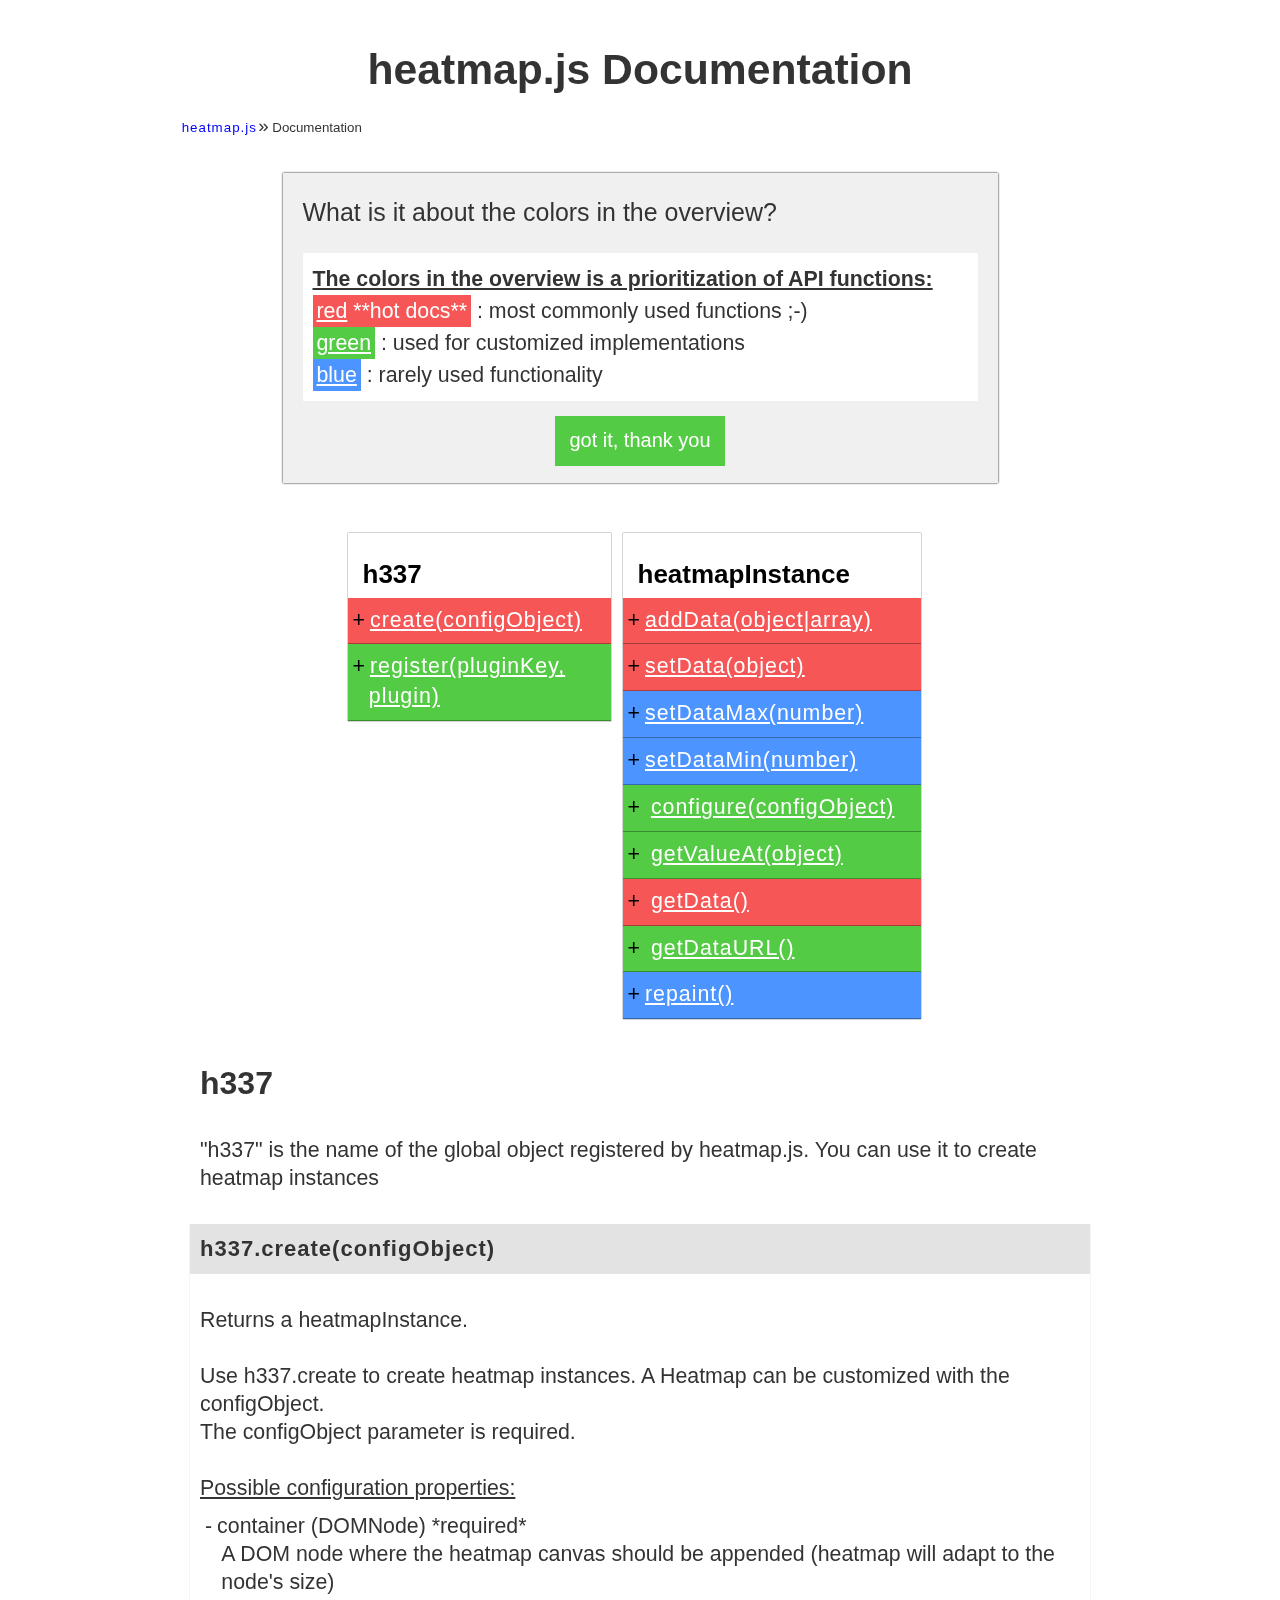
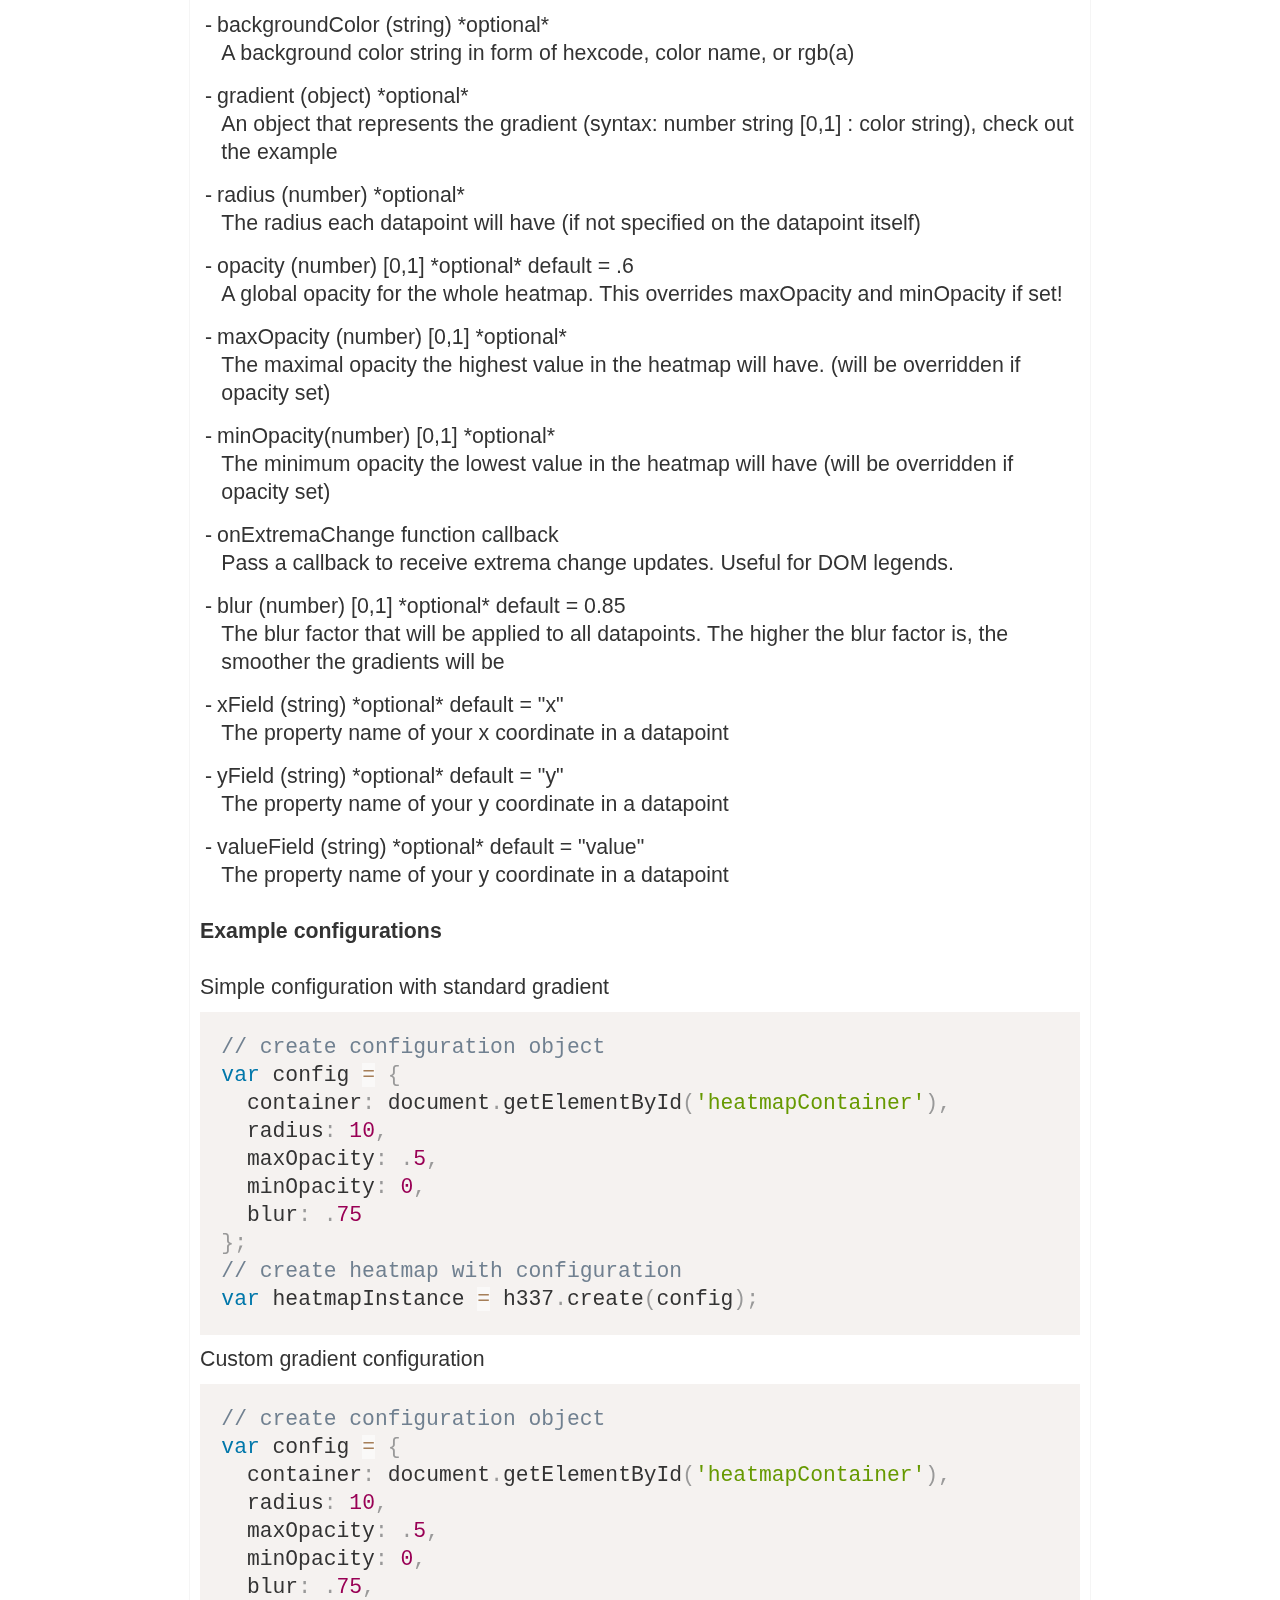
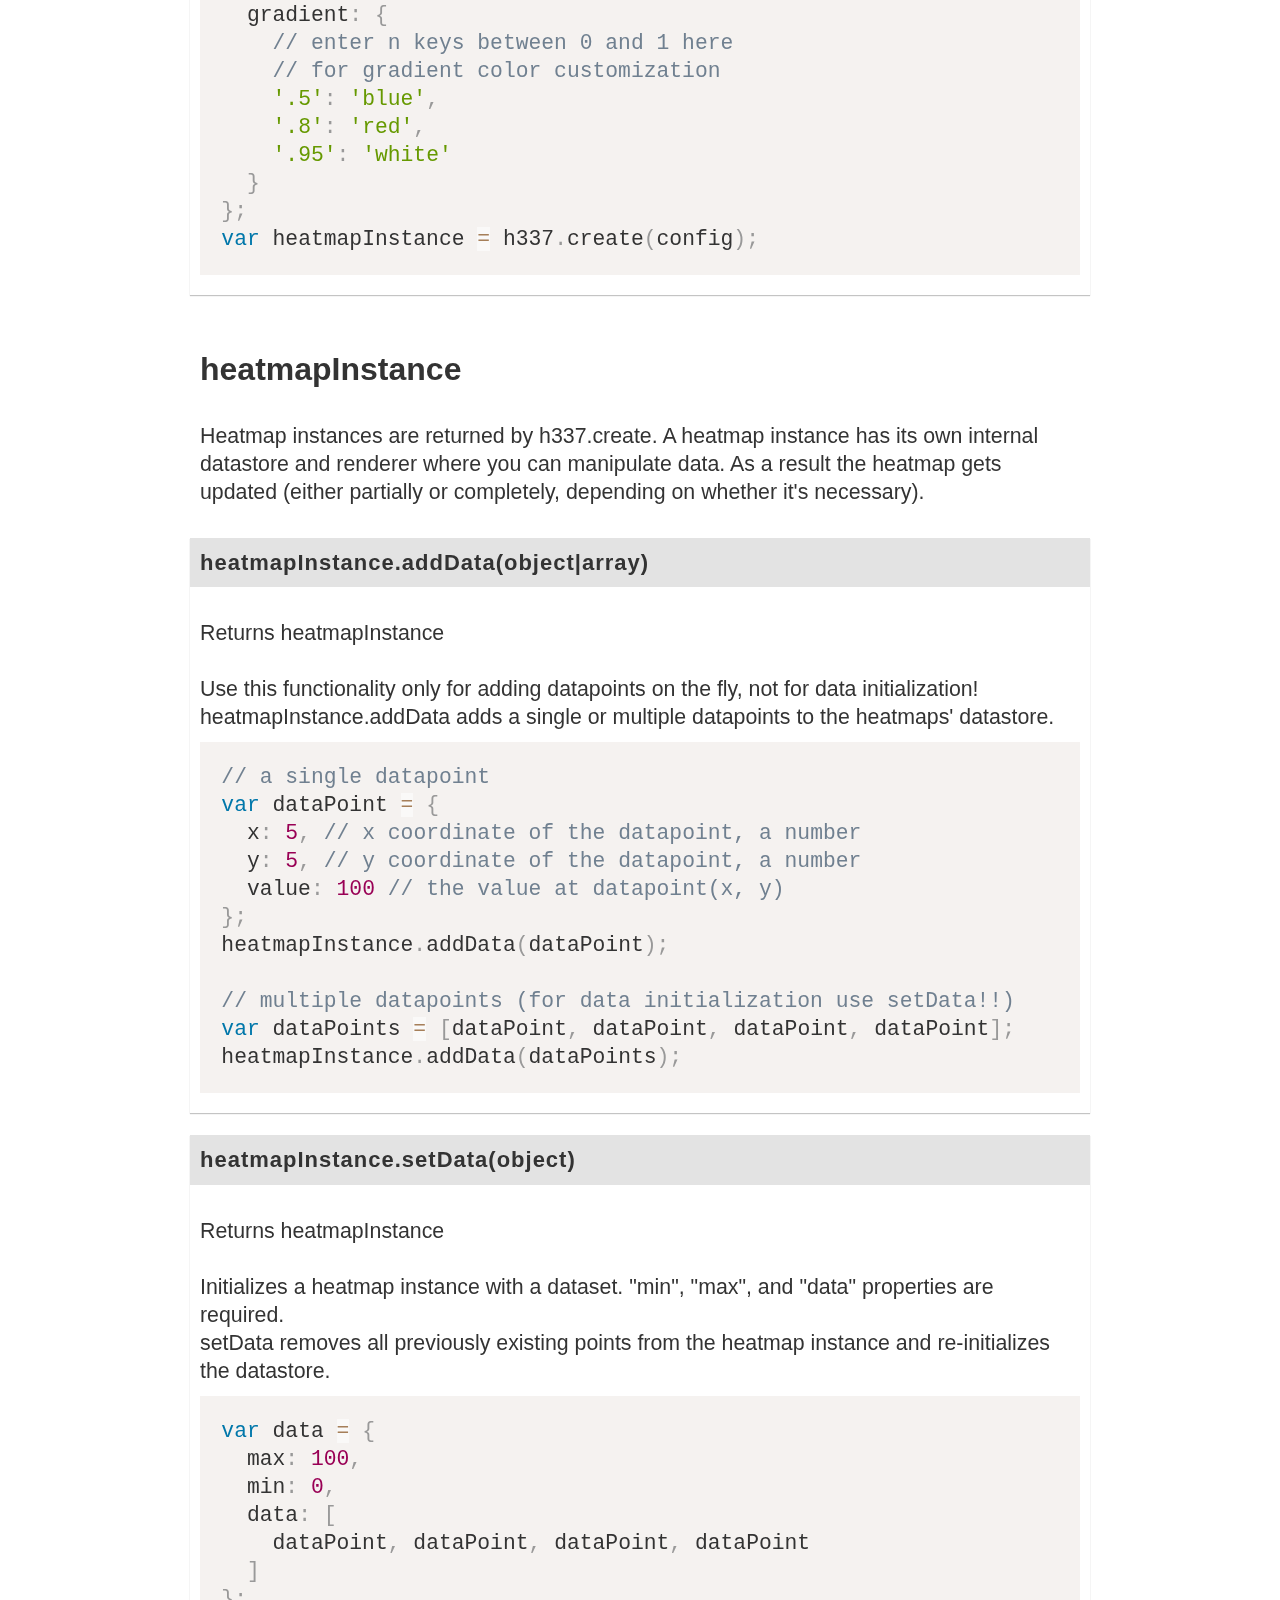
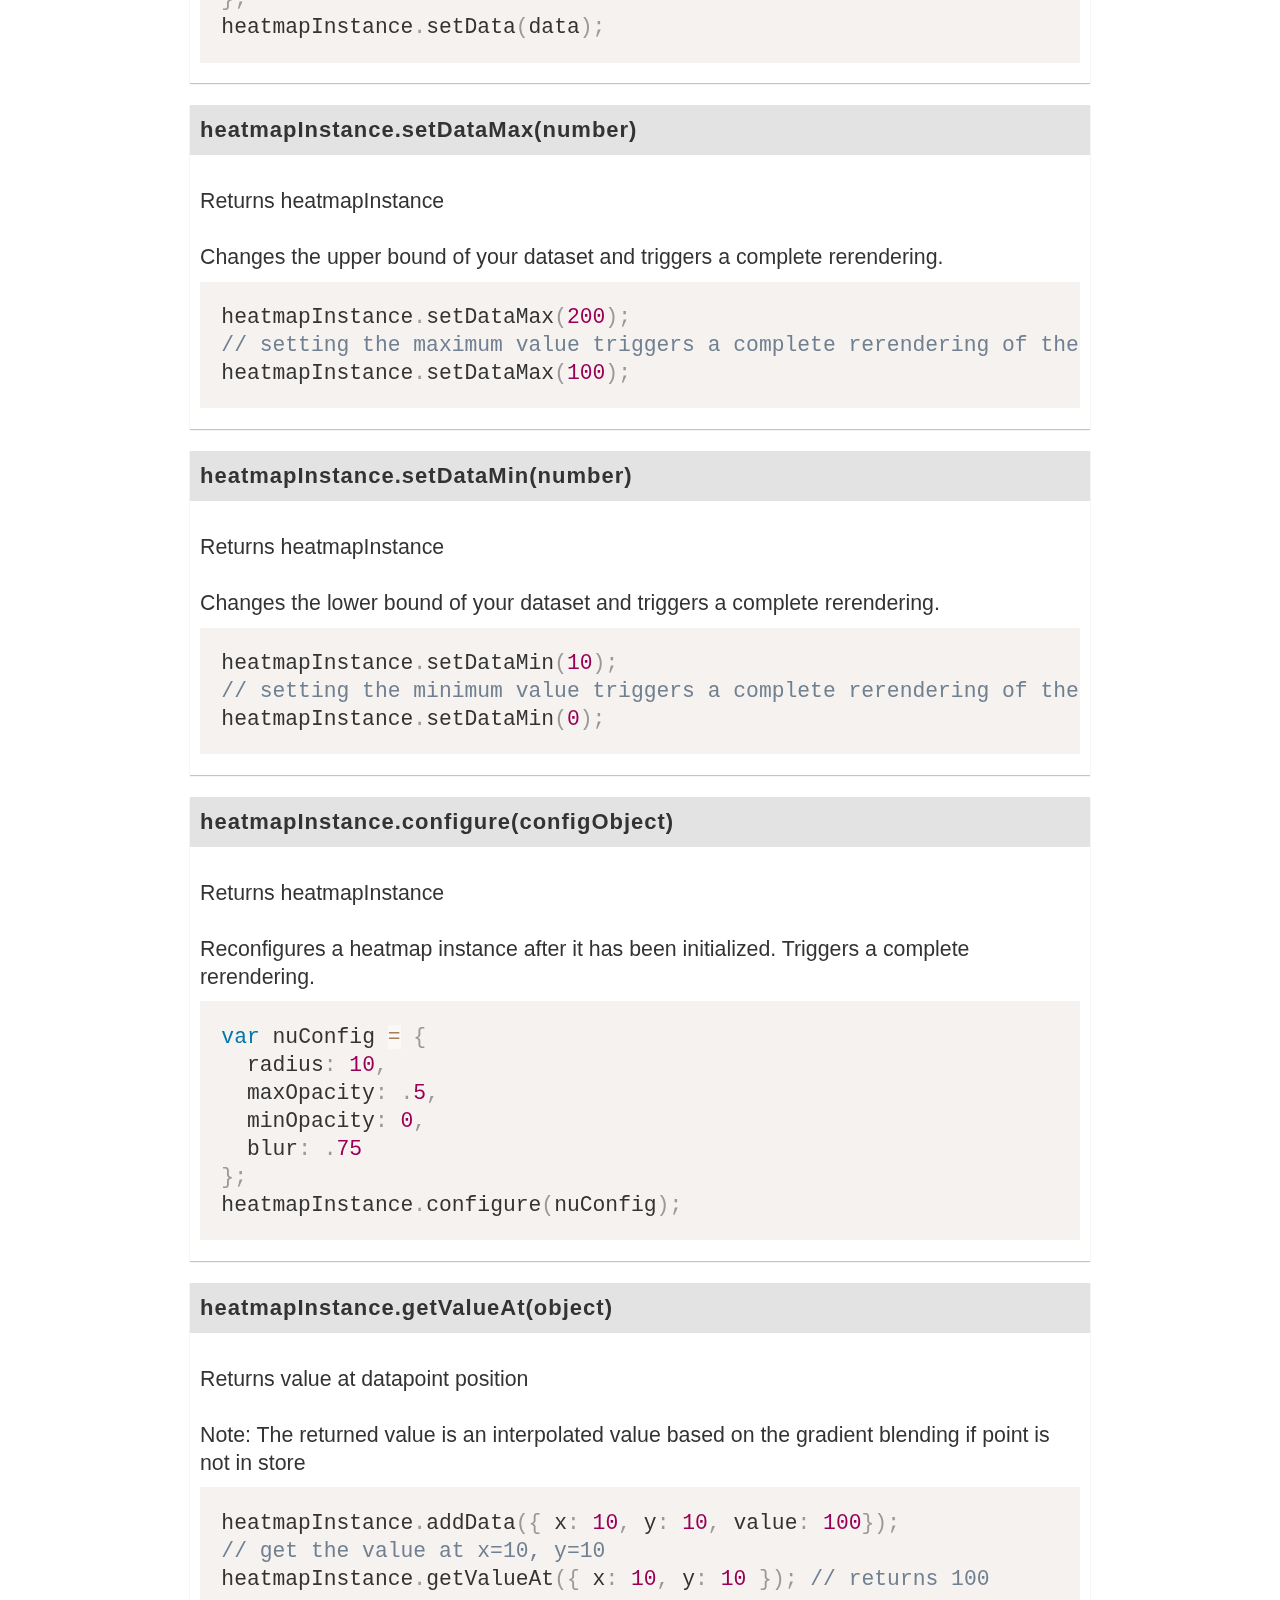
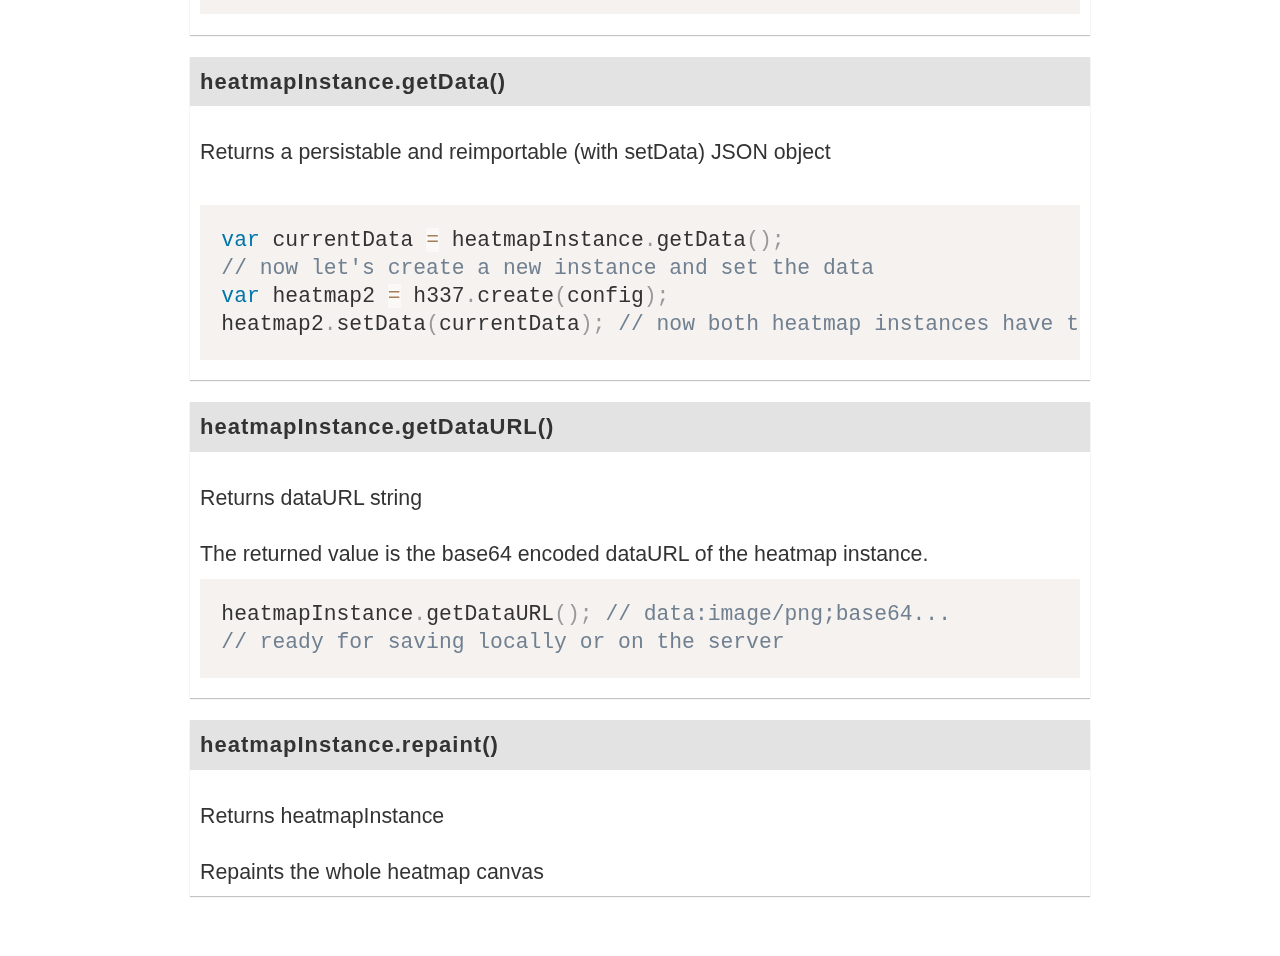
<file: static/js/heatmap.js-2.0.5/heatmap.js-2.0.5/docs/index.html>
<!DOCTYPE html>
<html lang="en">
  <head>
    <meta charset="utf-8">
    <title>heatmap.js Documentation</title>
    <meta name="viewport" content="width=device-width, initial-scale=1.0">
    <link rel="stylesheet" href="assets/css/commons.css" />
    <link rel="stylesheet" href="assets/css/docs.css" />
    <link rel="stylesheet" href="assets/css/prism.css" />
  </head>
  <body>
    <div class="wrapper">
      <h1>heatmap.js Documentation</h1>
      <ol class="breadcrumb-trail">
        <li><a href="//www.patrick-wied.at/static/heatmapjs/" title="heatmap.js dynamic heatmaps for the web">heatmap.js</a></li>
        <li>Documentation</li>
      </ol>
      <div id="message">
        <h3 id="activate-msg">What is it about the colors in the overview?</h3>
        <div id="msg-content">
          <div class="msg">
            <u style="font-weight:bold;">The colors in the overview is a prioritization of API functions:</u> <br /><strong class="hot-doc highlight"><u>red</u> **hot docs**</strong> :  most commonly used functions  ;-)<br /><strong class="avg-doc highlight"><u>green</u></strong> : used for customized implementations<br /><strong class="cold-doc highlight"><u>blue</u></strong> : rarely used functionality
          </div>
          <div id="btn-confirm">got it, thank you</div>
        </div>
      </div>
      <section id="index">
        <div id="index-h337">
        <h2>h337</h2>
        <ul>
          <li class="hot-doc"><a href="#h337-create">create(configObject)</a></li>
          <li class="avg-doc"><a href="#h337-register">register(pluginKey, plugin)</a></li>
        </ul>
        </div>
        <div id="index-heatmapInstance">
        <h2>heatmapInstance</h2>
        <ul>
          <li class="hot-doc"><a href="#heatmap-addData">addData(object|array)</a></li>
          <li class="hot-doc"><a href="#heatmap-setData">setData(object)</a></li>
          <li class="cold-doc"><a href="#heatmap-setDataMax">setDataMax(number)</a></li>
          <li class="cold-doc"><a href="#heatmap-setDataMin">setDataMin(number)</a></li>
          <li class="avg-doc"> <a href="#heatmap-configure">configure(configObject)</a></li>
          <li class="avg-doc"> <a href="#heatmap-getValueAt">getValueAt(object)</a></li>
          <li class="hot-doc"> <a href="#heatmap-getData">getData()</a></li>
          <li class="avg-doc"> <a href="#heatmap-getDataURL">getDataURL()</a></li>
          <li class="cold-doc"><a href="#heatmap-repaint">repaint()</a></li>
        </ul>
        </div>

      </section>
      <section>
        <h2>h337</h2>
        <div class="description">
          "h337" is the name of the global object registered by heatmap.js. You can use it to create heatmap instances
        </div>
        <div class="functions">
          <div class="fn">
            <h3 id="h337-create">h337.create(configObject)</h3>
            <div class="description">
              Returns a <strong>heatmapInstance</strong>.<br /><br />
              Use h337.create to create heatmap instances. A Heatmap can be customized with the configObject. <br />The configObject parameter is required. <br /><br/><strong><u>Possible configuration properties:</u></strong><br />
              <ul>
                <li><strong>container</strong> (DOMNode) *required* <br /> A DOM node where the heatmap canvas should be appended (heatmap will adapt to the node's size)</li>
                <li><strong>backgroundColor</strong> (string) *optional*<br />
                 A background color string in form of hexcode, color name, or rgb(a)</li>
                <li><strong>gradient</strong> (object) *optional*<br />
                 An object that represents the gradient (syntax: number string [0,1] : color string), check out the example </li>
                <li><strong>radius</strong> (number) *optional*<br />The radius each datapoint will have (if not specified on the datapoint itself)</li>
                <li><strong>opacity</strong> (number) [0,1] *optional* default = .6<br />A global opacity for the whole heatmap. This overrides maxOpacity and minOpacity if set!</li>
                <li><strong>maxOpacity</strong> (number) [0,1] *optional*<br />The maximal opacity the highest value in the heatmap will have. (will be overridden if opacity set)</li>
                <li><strong>minOpacity</strong>(number) [0,1] *optional*<br />The minimum opacity the lowest value in the heatmap will have (will be overridden if opacity set)</li>
                <li><strong>onExtremaChange</strong> function callback<br />Pass a callback to receive extrema change updates. Useful for DOM legends.</li>
                <li><strong>blur</strong> (number) [0,1] *optional* default = 0.85<br />The blur factor that will be applied to all datapoints. The higher the blur factor is, the smoother the gradients will be</li>
                <li><strong>xField</strong> (string) *optional* default = "x"<br />The property name of your x coordinate in a datapoint</li>
                <li><strong>yField</strong> (string) *optional* default = "y"<br />The property name of your y coordinate in a datapoint</li>
                <li><strong>valueField</strong> (string) *optional* default = "value"<br />The property name of your y coordinate in a datapoint</li>
              </ul>
              <h4>Example configurations</h4>
              Simple configuration with standard gradient
              <pre><code class="language-javascript">// create configuration object
var config = {
  container: document.getElementById('heatmapContainer'),
  radius: 10,
  maxOpacity: .5,
  minOpacity: 0,
  blur: .75
};
// create heatmap with configuration
var heatmapInstance = h337.create(config);</code></pre>
Custom gradient configuration
              <pre><code class="language-javascript">// create configuration object
var config = {
  container: document.getElementById('heatmapContainer'),
  radius: 10,
  maxOpacity: .5,
  minOpacity: 0,
  blur: .75,
  gradient: {
    // enter n keys between 0 and 1 here
    // for gradient color customization
    '.5': 'blue',
    '.8': 'red',
    '.95': 'white'
  }
};
var heatmapInstance = h337.create(config);</code></pre>
  
            </div>
          </div>
          <!-- <div class="fn">
            <h3 id="h337-register">h337.register(pluginKey, plugin)</h3>
            <div class="description">
              to be written
            </div>
          </div> -->
        </div>
      </section>
      <section>
        <h2>heatmapInstance</h2>
        <div class="description">
          Heatmap instances are returned by h337.create. A heatmap instance has its own internal datastore and renderer where you can manipulate data. As a result the heatmap gets updated (either partially or completely, depending on whether it's necessary).
        </div>
        <div class="functions">
          <div class="fn">
            <h3 id="heatmap-addData">heatmapInstance.addData(object|array)</h3>
            <div class="description">
              Returns <strong>heatmapInstance</strong><br /><br />
              Use this functionality only for adding datapoints on the fly, not for data initialization! heatmapInstance.addData adds a single or multiple datapoints to the heatmaps' datastore. 
              <pre><code class="language-javascript">// a single datapoint
var dataPoint = { 
  x: 5, // x coordinate of the datapoint, a number 
  y: 5, // y coordinate of the datapoint, a number
  value: 100 // the value at datapoint(x, y)
};
heatmapInstance.addData(dataPoint);

// multiple datapoints (for data initialization use setData!!)
var dataPoints = [dataPoint, dataPoint, dataPoint, dataPoint];
heatmapInstance.addData(dataPoints);</code></pre>
            </div>
          </div>
          <div class="fn">
            <h3 id="heatmap-setData">heatmapInstance.setData(object)</h3>
            <div class="description">
              Returns <strong>heatmapInstance</strong><br /><br />
              Initializes a heatmap instance with a dataset. <strong>"min"</strong>, <strong>"max"</strong>, and <strong>"data"</strong> properties are required.<br />setData removes all previously existing points from the heatmap instance and re-initializes the datastore.
              <pre><code class="language-javascript">var data = {
  max: 100,
  min: 0,
  data: [
    dataPoint, dataPoint, dataPoint, dataPoint
  ]
};
heatmapInstance.setData(data);</code></pre>
            </div>
          </div>
          <div class="fn">
            <h3 id="heatmap-setDataMax">heatmapInstance.setDataMax(number)</h3>
            <div class="description">
              Returns <strong>heatmapInstance</strong><br /><br />
              Changes the upper bound of your dataset and triggers a complete rerendering.
              <pre><code class="language-javascript">heatmapInstance.setDataMax(200);
// setting the maximum value triggers a complete rerendering of the heatmap
heatmapInstance.setDataMax(100);</code></pre>
            </div>
          </div>
          <div class="fn">
            <h3 id="heatmap-setDataMin">heatmapInstance.setDataMin(number)</h3>
            <div class="description">
              Returns <strong>heatmapInstance</strong><br /><br />
              Changes the lower bound of your dataset and triggers a complete rerendering.
              <pre><code class="language-javascript">heatmapInstance.setDataMin(10);
// setting the minimum value triggers a complete rerendering of the heatmap
heatmapInstance.setDataMin(0);</code></pre>
            </div>
          </div>
          <div class="fn">
            <h3 id="heatmap-configure">heatmapInstance.configure(configObject)</h3>
            <div class="description">
              Returns <strong>heatmapInstance</strong><br /><br />
              Reconfigures a heatmap instance after it has been initialized. Triggers a complete rerendering.
              <pre><code class="language-javascript">var nuConfig = {
  radius: 10,
  maxOpacity: .5,
  minOpacity: 0,
  blur: .75
};
heatmapInstance.configure(nuConfig);</code></pre>
            </div>
          </div>
          <div class="fn">
            <h3 id="heatmap-getValueAt">heatmapInstance.getValueAt(object)</h3>
            <div class="description">
              Returns <strong>value at datapoint position</strong><br /><br />
              Note: The returned value is an interpolated value based on the gradient blending if point is not in store
              <pre><code class="language-javascript">heatmapInstance.addData({ x: 10, y: 10, value: 100});
// get the value at x=10, y=10
heatmapInstance.getValueAt({ x: 10, y: 10 }); // returns 100</code></pre>
            </div>
          </div>
          <div class="fn">
            <h3 id="heatmap-getData">heatmapInstance.getData()</h3>
            <div class="description">
              Returns <strong>a persistable and reimportable (with setData) JSON object</strong><br /><br />
              <pre><code class="language-javascript">var currentData = heatmapInstance.getData();
// now let's create a new instance and set the data
var heatmap2 = h337.create(config);
heatmap2.setData(currentData); // now both heatmap instances have the same content</code></pre>
            </div>
          </div>
          <div class="fn">
            <h3 id="heatmap-getDataURL">heatmapInstance.getDataURL()</h3>
            <div class="description">
              Returns <strong>dataURL string</strong><br /><br />
              The returned value is the base64 encoded dataURL of the heatmap instance.
              <pre><code class="language-javascript">heatmapInstance.getDataURL(); // data:image/png;base64...
// ready for saving locally or on the server</code></pre>
            </div>
          </div>
          <div class="fn">
            <h3 id="heatmap-repaint">heatmapInstance.repaint()</h3>
            <div class="description">
              Returns <strong>heatmapInstance</strong><br /><br />
              Repaints the whole heatmap canvas
            </div>
          </div>
        </div>
      </section>
    </div>
    <script src="assets/js/prism.js"></script>
    <script>
      var docs = (function() {

        //delete localStorage['readTheDocs'];

        function $(id) {
          return document.getElementById(id);
        };

        function initializeDocs () {
          var showMessage = false;

          if (!localStorage['readTheDocs']) {
            showMessage = true;
          }
          $('btn-confirm').onclick = function() {
              localStorage['readTheDocs'] = true;
              $('msg-content').classList.add('animate');
              $('msg-content').classList.add('hide');
          };
          if (!showMessage) {
            $('msg-content').classList.add('hide');
            // dirty hack ;-)
            setTimeout(function() { $('msg-content').classList.add('animate'); }, 100);
          }

          $('activate-msg').onclick = function() {
            $('msg-content').classList.remove('hide');
          }


          // initialize and add feedback buttons

        };


        return {
          init: initializeDocs
        }
      }());
      window.onload = function() {
        docs.init();
      };
    </script>
  </body>
</html>
</file>
<file: static/js/heatmap.js-2.0.5/heatmap.js-2.0.5/docs/assets/css/commons.css>
html, body, p, div { margin:0; padding:0; }
.wrapper { width:840px; position:relative; margin:auto; }

.breadcrumb-trail {
  list-style:none;
  list-style-type:none;
  display:block;
  font-size:10pt;
  margin-top:0;
  margin-bottom:0;
  padding-left:0;
}
.breadcrumb-trail li {
  display:inline-block;
  padding:5px;
  margin-right:15px;
  position:relative;
  line-height:normal;
}
.breadcrumb-trail a {
  text-decoration:none;
  color:blue;
  font-weight:400;
  padding-bottom:1px;
  
}
.breadcrumb-trail a:hover {
  border-bottom:1px solid blue;
}
.breadcrumb-trail li:before{
  content:'\0BB';
  position:absolute;
  left:-14px;
  top:0px;
  font-weight:normal;
  font-size:14pt;
}
.breadcrumb-trail li:first-child:before {
  content:'';
  margin-left:0;
}
</file>
<file: static/js/heatmap.js-2.0.5/heatmap.js-2.0.5/docs/assets/css/docs.css>
html { 
        color: #333;
        font-family: sans-serif;
        font-size: 16pt;
        font-weight: 100;
        line-height: 1.4em;
      }
      html, body, p, div { margin:0; padding:0; }
.hot-doc {
  background:#f65656;
}
.avg-doc {
  background:#54cb44;
}
.cold-doc {
  background:#4C94FF;
}
.wrapper {
  width:auto;
  position:relative;
  max-width:900px;
  margin:auto;
  padding-top:25px;
}
.description {
  padding:10px;
  line-height: 28px;
}
strong.highlight { 
  padding: 4px;
  font-weight: normal;  
  color:white;  
}
.functions .description {
  background:white;
  margin-bottom: 5px;
}
.fn { box-shadow:0 1px 1px rgba(0,0,0,.23); }
.fn h3 {
  padding:10px;
  font-size:22px;
  letter-spacing:1px;
  font-weight:bold;
  background:rgba(0, 0, 0, 0.11);
}
      
h2 { padding-left:10px; }
h1 {  text-align:center; margin-top:30px;}
ul {
  list-style: none;
  margin:0;
  padding:0;
}

li {
  padding-left: 1em;

  text-indent: -1em;
}
#index li {
  border-bottom:1px solid rgba(0,0,0,.3);
    padding-top:8px;
  padding-bottom:8px;
}

#index li:before {
  content: "+";
  padding-left:5px;
  padding-right: 5px;
}
li:before {
  content: "-";
  padding-left:5px;
  padding-right: 5px;
}
li a { color:white; letter-spacing:1px;}
#index h2 { font-size:26px; padding-left:15px; padding-top:5px; margin-bottom:8px; }
#index div {
  color: black;
  display:inline-table;
  box-shadow: 0 0 1px black;
  width:45%;
  margin-right:1%;

  overflow:hidden;
}
#index-heatmapInstance { width:51% !important;}
#index { width:65%; margin:auto; margin-top:30px; margin-bottom:50px; }
section { margin-bottom:60px; }
#message { 
  overflow:hidden; 
  width: 75%;
  margin: auto;
  margin-top: 30px;
  background: rgba(0,0,0,.06);
  box-shadow: 0 0 2px black;
  padding-left:20px;
  padding-right:20px; 
  margin-bottom:50px;
}
#message h3 {  padding-left:0; font-weight:normal; cursor:pointer;}
#msg-content {
  height:230px; padding-top:0; padding-bottom:0; opacity:1;
}
#msg-content.animate {
  -webkit-transition:.7s ease all; 
  -moz-transition:.7s ease all;
  transition:.7s ease all;
}
#msg-content.hide{ height:0; padding-left:20px; padding-right:20px; opacity:0; }
.msg { padding:10px;background:white; line-height:32px;}
#btn-confirm {
  padding: 10px;
text-align: center;
background: #54cb44;
margin: auto;
color: white;
cursor: pointer;
-webkit-transition: 0.7s all ease;
-moz-transition:.7 all ease;
transition: 0.7s all ease;
border:none;
font-size:20px;
width: 150px;
margin-top: 15px;

}
#btn-confirm:hover {
  background: #f65656;
}
.description ul li { margin-bottom:15px; margin-top:10px; }


@media(max-width:800px) {
  #message { display:none; }
}
</file>
<file: static/js/heatmap.js-2.0.5/heatmap.js-2.0.5/docs/assets/css/prism.css>
* http://prismjs.com/download.html?themes=prism&languages=markup+css+clike+javascript */
/**
 * prism.js default theme for JavaScript, CSS and HTML
 * Based on dabblet (http://dabblet.com)
 * @author Lea Verou
 */

code[class*="language-"],
pre[class*="language-"] {
   color: black;
   text-shadow: 0 1px white;
   font-family: Consolas, Monaco, 'Andale Mono', monospace;
   direction: ltr;
   text-align: left;
   white-space: pre;
   word-spacing: normal;
   word-break: normal;


   -moz-tab-size: 4;
   -o-tab-size: 4;
   tab-size: 4;

   -webkit-hyphens: none;
   -moz-hyphens: none;
   -ms-hyphens: none;
   hyphens: none;
}

pre[class*="language-"]::-moz-selection, pre[class*="language-"] ::-moz-selection,
code[class*="language-"]::-moz-selection, code[class*="language-"] ::-moz-selection {
   text-shadow: none;
   background: #b3d4fc;
}

pre[class*="language-"]::selection, pre[class*="language-"] ::selection,
code[class*="language-"]::selection, code[class*="language-"] ::selection {
   text-shadow: none;
   background: #b3d4fc;
}

@media print {
   code[class*="language-"],
   pre[class*="language-"] {
      text-shadow: none;
   }
}

/* Code blocks */
pre[class*="language-"] {
   padding: 1em;
   margin: .5em 0;
   overflow: auto;
}

:not(pre) > code[class*="language-"],
pre[class*="language-"] {
   background: #f5f2f0;
}

/* Inline code */
:not(pre) > code[class*="language-"] {
   padding: .1em;
   border-radius: .3em;
}

.token.comment,
.token.prolog,
.token.doctype,
.token.cdata {
   color: slategray;
}

.token.punctuation {
   color: #999;
}

.namespace {
   opacity: .7;
}

.token.property,
.token.tag,
.token.boolean,
.token.number,
.token.constant,
.token.symbol {
   color: #905;
}

.token.selector,
.token.attr-name,
.token.string,
.token.builtin {
   color: #690;
}

.token.operator,
.token.entity,
.token.url,
.language-css .token.string,
.style .token.string,
.token.variable {
   color: #a67f59;
   background: hsla(0,0%,100%,.5);
}

.token.atrule,
.token.attr-value,
.token.keyword {
   color: #07a;
}


.token.regex,
.token.important {
   color: #e90;
}

.token.important {
   font-weight: bold;
}

.token.entity {
   cursor: help;
}
</file>
